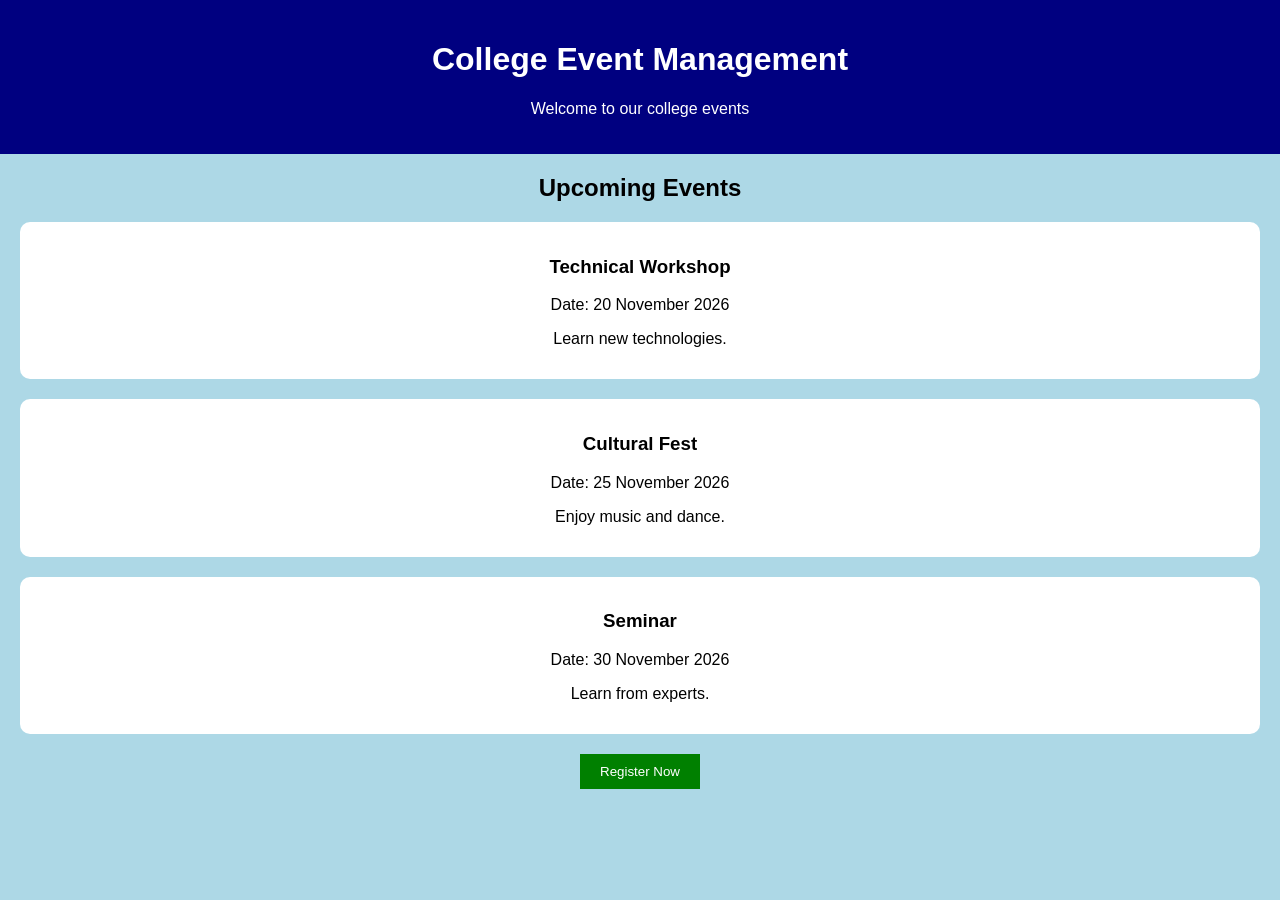
<file: docs/index.html>
<!DOCTYPE html>
<html lang="en">
<head>
    <title>College Event Management</title>
    <link rel="stylesheet" href="style.css">
</head>

<body>

<header>
    <h1>College Event Management</h1>
    <p>Welcome to our college events</p>
</header>

<h2>Upcoming Events</h2>

<div class="event">
    <h3>Technical Workshop</h3>
    <p>Date: 20 November 2026</p>
    <p>Learn new technologies.</p>
</div>

<div class="event">
    <h3>Cultural Fest</h3>
    <p>Date: 25 November 2026</p>
    <p>Enjoy music and dance.</p>
</div>

<div class="event">
    <h3>Seminar</h3>
    <p>Date: 30 November 2026</p>
    <p>Learn from experts.</p>
</div>

<button onclick="register()">Register Now</button>

<script src="script.js"></script>

</body>
</html>
</file>
<file: docs/style.css>
body {
    font-family: 'Arial',ui-sans-serif;
    background-color: lightblue;
    text-align: center;
    margin: 0;
}

header {
    background-color: navy;
    color: white;
    padding: 20px;
}

.event {
    background-color: white;
    margin: 20px;
    padding: 15px;
    border-radius: 10px;
}

button {
    background-color: green;
    color: white;
    padding: 10px 20px;
    border: none;
    cursor: pointer;
}
</file>
<file: src/test/java/style.css>
body {
    font-family: Arial;
    background-color: lightblue;
    text-align: center;
    margin: 0;
}

header {
    background-color: navy;
    color: white;
    padding: 20px;
}

.event {
    background-color: white;
    margin: 20px;
    padding: 15px;
    border-radius: 10px;
}

button {
    background-color: green;
    color: white;
    padding: 10px 20px;
    border: none;
    cursor: pointer;
}
</file>
